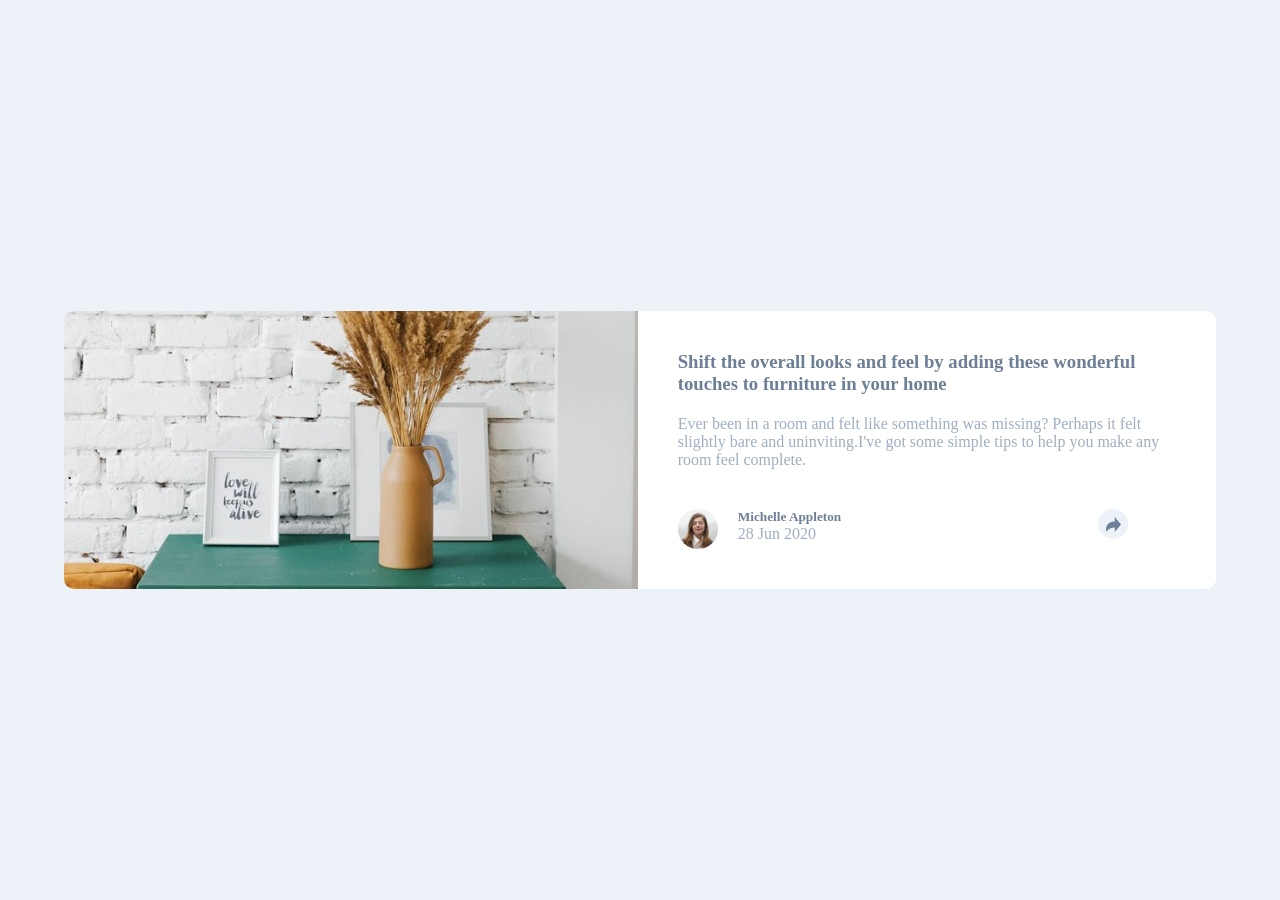
<file: article-preview-component-master/index.html>
<!DOCTYPE html>
<html lang="en">
<head>
  <meta charset="UTF-8">
  <meta name="viewport" content="width=device-width, initial-scale=1.0"> <!-- displays site properly based on user's device -->

  <link rel="icon" type="image/png" sizes="32x32" href="./images/favicon-32x32.png">
  <link rel="stylesheet" href="style.css">
  <title>Frontend Mentor | Article preview component</title>

  <!-- Feel free to remove these styles or customise in your own stylesheet 👍 -->
  <style>
    .attribution { font-size: 11px; text-align: center; }
    .attribution a { color: hsl(228, 45%, 44%); }
  </style>
</head>
<body>
  <main>
    <div id="banner"></div>
    <div id="content"> 
    <article>
      <h3>
        Shift the overall looks and feel by adding 
        these wonderful touches to furniture in your
        home
      </h3>
      <p>
        Ever been in a room and felt like something was missing?
        Perhaps it felt slightly bare and uninviting.I've got some 
        simple tips to help you make any room feel complete.
      </p>
    </article>
    <footer>
      <div id="profile">
         <div id="profile-img"></div>
        <div id="name">
          <h5>Michelle Appleton</h5>
          <p>28 Jun 2020</p>
        </div>
      
        <div id="share-icon"> <img src="images/icon-share.svg" alt=""></div>
      </div>
    </footer>
    </div>
  </main>

  <!-- <div class="attribution">
    Challenge by <a href="https://www.frontendmentor.io?ref=challenge" target="_blank">Frontend Mentor</a>. 
    Coded by <a href="#">Your Name Here</a>.
  </div> -->
  <script src="app.js"></script>
</body>
</html>
</file>
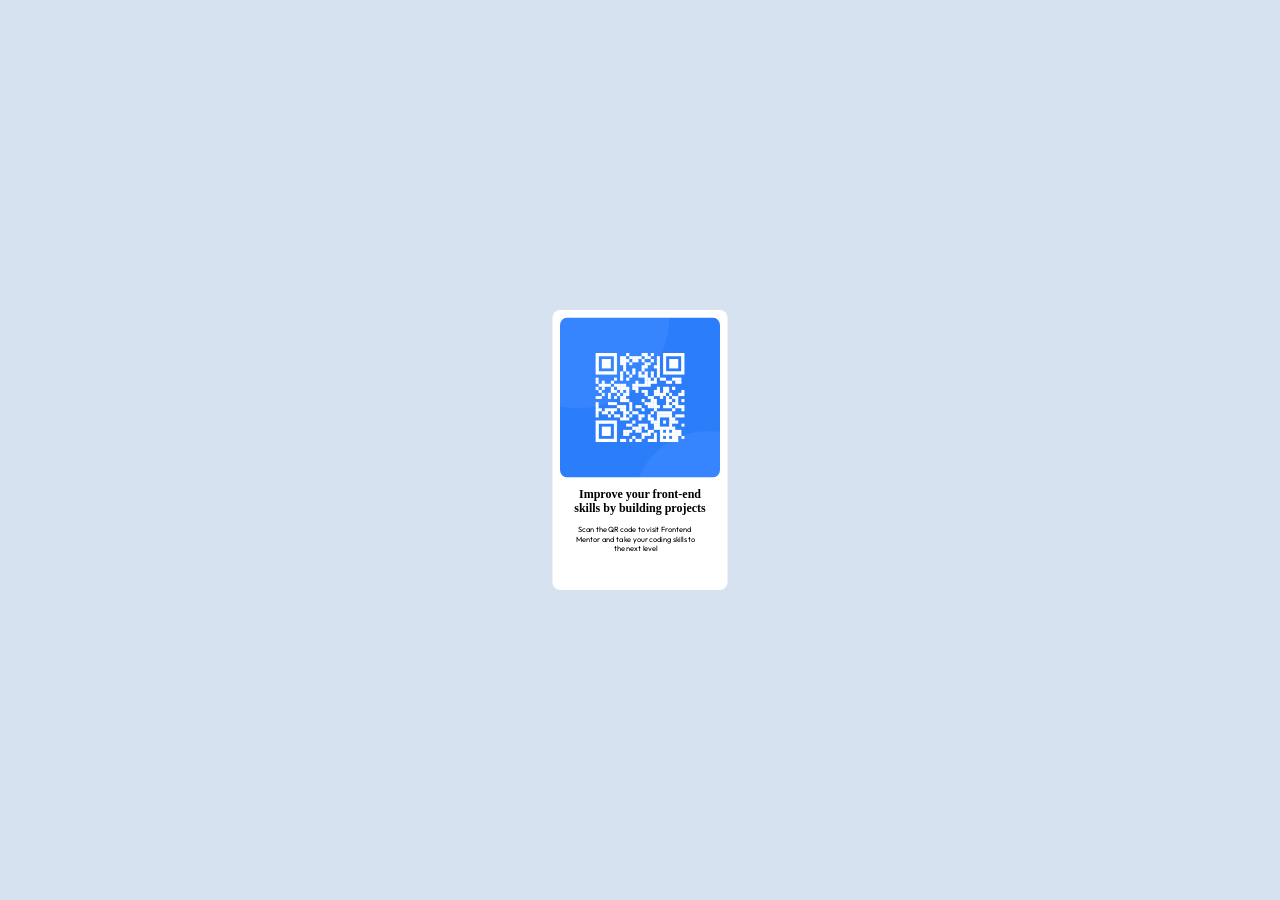
<file: QR Code Component/qr-code-component-main/index.html>
<!DOCTYPE html>
<html lang="en">
<head>
  <meta charset="UTF-8">
  <meta name="viewport" content="width=device-width, initial-scale=1.0"> <!-- displays site properly based on user's device -->
  <link rel="icon" type="image/png" sizes="32x32" href="./images/favicon-32x32.png">
  <title>Frontend Mentor | QR code component</title>
  <link rel="stylesheet" href="style.css">
  <link rel="preconnect" href="https://fonts.googleapis.com">
<link rel="preconnect" href="https://fonts.gstatic.com" crossorigin>
<link href="https://fonts.googleapis.com/css2?family=Outfit:wght@100..900&display=swap" rel="stylesheet">
</head>
<body>
 <div class="container">
  <img src="images/image-qr-code.png" alt="">
  <h2>
    Improve your front-end skills by
    building projects
  </h2>
  <pre>
    Scan the QR code to visit Frontend 
    Mentor and take your coding skills to
    the next level
  </pre>
 </div>
 
</body>
</html>
</file>
<file: article-preview-component-master/style.css>
*{
    margin: 0;
    padding: 0;
    box-sizing: border-box;
}
body{
    background-color: #ecf2f8;
    display: flex;
    height: 100vh;
    justify-content: center;
    align-items: center;
     
}
main{
    width: 90vw;
    /* height: 80vh; */
    background-color: white;
    border-radius: 10px;
}
#banner{
    width: 100%;
    background-image: url("images/drawers.jpg");
    height: 200px;
    background-size: cover;
    border-radius: 10px 10px 0 0;
}
#profile-img{
    height: 40px;
    width: 40px;
    background-image: url("images/avatar-michelle.jpg");
    background-size: cover;
    border-radius: 50%;
}
#profile{
    display: flex;
    gap:20px;
    position: relative;
}
#profile img{
    width: 15px;
    height: 15px;
}
#share-icon{
    display: flex;
    justify-content: center;
    align-items: center;
 
    width: 30px;
    height: 30px;
    border-radius: 50%;
    background-color: #ecf2f8;
    /* position: relative;
    left:2em; */
    /* margin-top: auto; */
    margin-left: auto;
    margin-right: 1em;

}
article{
    margin: 40px;
    display: flex;
    flex-direction: column;
    gap: 20px;
}
footer{
    margin: 40px;
}
h3,h5{
    color:#6d7f97;
}
p{
    color:#9eafc2;
}
@media (min-width:768px) {
    main{
        display: flex;
        /* transform: scaleY(1.5); */
    }
    #banner{
        height: auto;
        border-radius: 10px 0 0 10px;
    }
    #share-icon{
        margin-left: auto;
        margin-right: 3em;
    }
    
}
</file>
<file: QR Code Component/qr-code-component-main/style.css>
*{
    padding: 0;
    margin: 0;
}
img{
    width: 20em;
    border-radius: 15px;
}
body{
    height: 100vh;
    background-color: #d6e2f0;
    display: flex;
    justify-content: center;
    align-items: center;
    
}
.container{
    padding: 15px 25px;
    display: flex;
    gap: 20px;
    flex-direction: column;
    align-items: center;
    width: 300px;
    height: 530px;
    background-color:hsl(0, 0%, 100%);
    text-align: center;
    border-radius: 15px;
}
h2{
    font-weight: 700;
}
pre{
    position: relative;
    right: 15px;
    font-size: 15px;
    font-weight: 400;
    font-family: "Outfit",sans-serif;
}
@media (min-width:773px){
    .container{
        scale: 0.5;
    }
}
</file>
